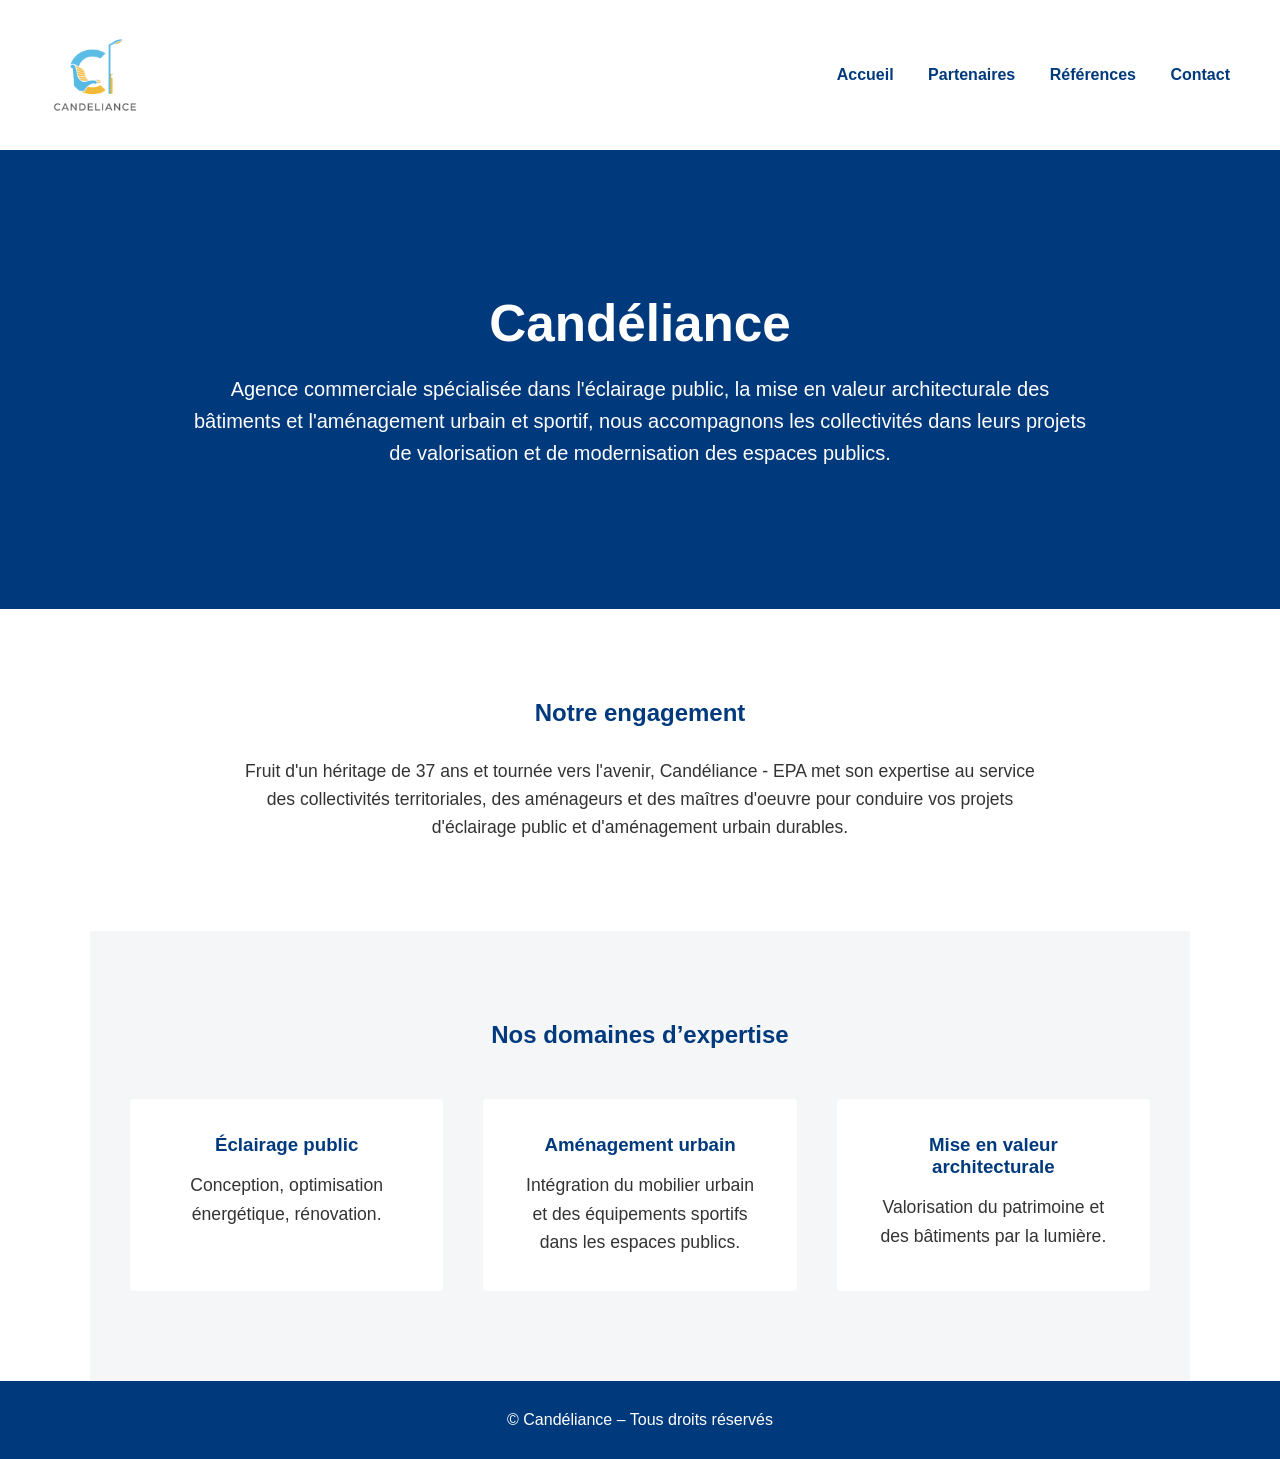
<file: index.html>
<!DOCTYPE html>
<html lang="fr">
<head>
    <meta charset="UTF-8">
    <title>Candéliance | Accueil</title>
    <link rel="stylesheet" href="style.css">
</head>

<body>

<header class="header">
    <img src="logo.png" alt="Candéliance" class="logo">

    <nav class="nav">
        <a href="index.html">Accueil</a>
        <a href="partenaires.html">Partenaires</a>
        <a href="references.html">Références</a>
        <a href="contact.html">Contact</a>
    </nav>
</header>

<section class="hero">
    <h1>Candéliance</h1>
    <p>
        Agence commerciale spécialisée dans l'éclairage public, la mise en valeur architecturale des bâtiments
        et l'aménagement urbain et sportif, nous accompagnons les collectivités dans leurs projets de valorisation et de
        modernisation des espaces publics.
    </p>
</section>

<section class="section">
    <h2>Notre engagement</h2>
    <p>
        Fruit d'un héritage de 37 ans et tournée vers l'avenir, Candéliance - EPA met son expertise au service des collectivités territoriales,
        des aménageurs et des maîtres d'oeuvre pour conduire vos projets d'éclairage public et d'aménagement urbain durables.
    </p>
</section>

<section class="section section-alt">
    <h2>Nos domaines d’expertise</h2>

    <div class="features">
        <div class="feature">
            <h3>Éclairage public</h3>
            <p>
                Conception, optimisation énergétique, rénovation.
                
            </p>
        </div>

        <div class="feature">
            <h3>Aménagement urbain</h3>
            <p>
                Intégration du mobilier urbain et des équipements sportifs
                dans les espaces publics.
            </p>
        </div>

        <div class="feature">
            <h3>Mise en valeur architecturale</h3>
            <p>
                Valorisation du patrimoine et des bâtiments par la lumière.
            </p>
        </div>
    </div>
</section>

<footer class="footer">
    © Candéliance – Tous droits réservés
</footer>

</body>
</html>
</file>
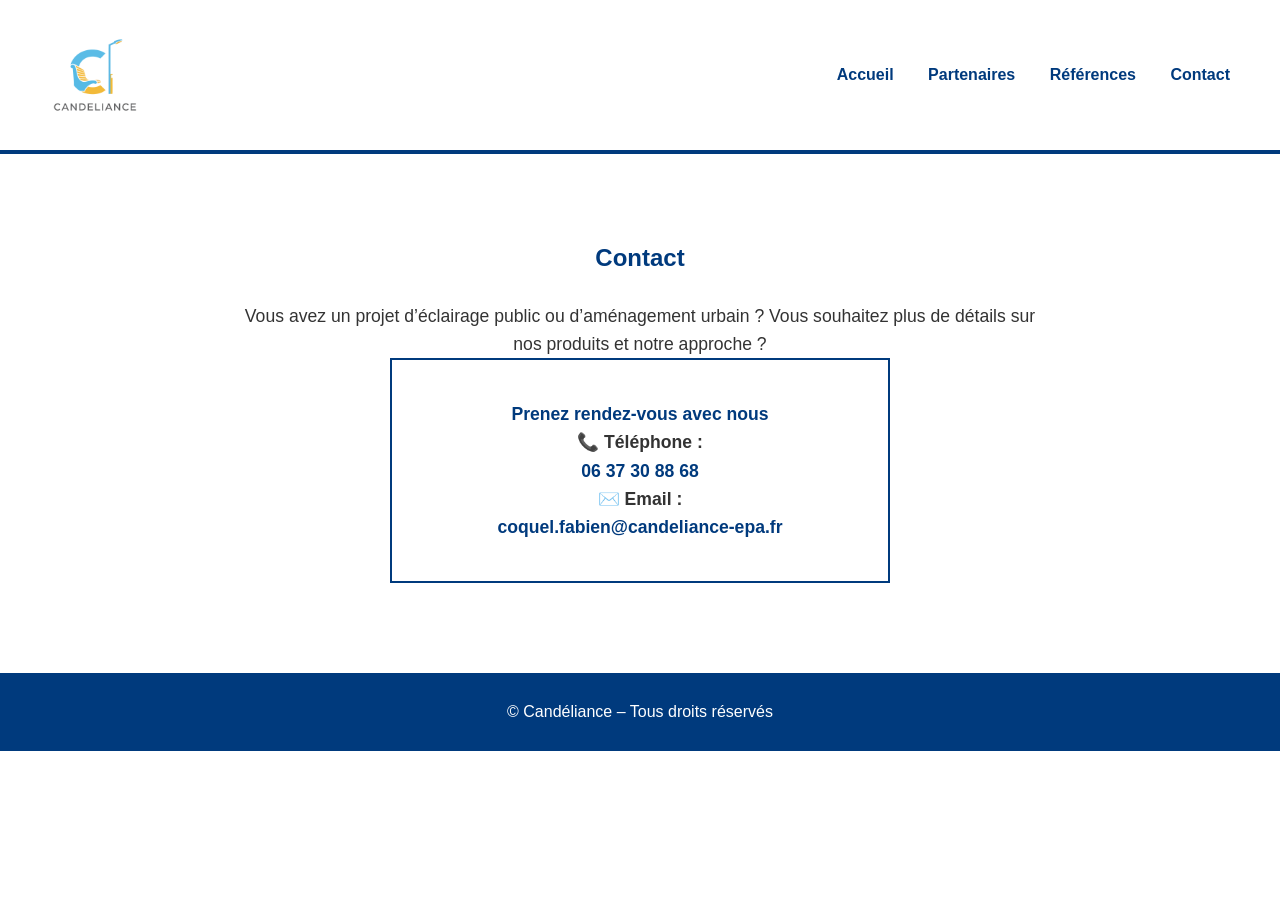
<file: contact.html>
<!DOCTYPE html>
<html lang="fr">
<head>
    <meta charset="UTF-8">
    <title>Candéliance | Contact</title>

    <!-- LIEN CSS CORRECT -->
    <link rel="stylesheet" href="style.css">
</head>

<body>

<header class="header">
    <img src="logo.png" alt="Candéliance" class="logo">

    <nav class="nav">
        <a href="index.html">Accueil</a>
        <a href="partenaires.html">Partenaires</a>
        <a href="references.html">Références</a>
        <a href="contact.html">Contact</a>
    </nav>
</header>

<section class="section section-contact">
    <h2>Contact</h2>

    <p class="contact-intro">
        Vous avez un projet d’éclairage public ou d’aménagement urbain ?  
        Vous souhaitez plus de détails sur nos produits et notre approche ?
    </p>

    <div class="contact-box">
        <p class="contact-highlight">
            Prenez rendez‑vous avec nous
        </p>

        <p>
            📞 <strong>Téléphone :</strong><br>
            <a href="tel:+33637308868">06&nbsp;37&nbsp;30&nbsp;88&nbsp;68</a>
        </p>

        <p>
            ✉️ <strong>Email :</strong><br>
            <a href="mailto:coquel.fabien@candeliance-epa.fr">
                coquel.fabien@candeliance-epa.fr
            </a>
        </p>
    </div>
</section>

<footer class="footer">
    © Candéliance – Tous droits réservés
</footer>

</body>
</html>
</file>
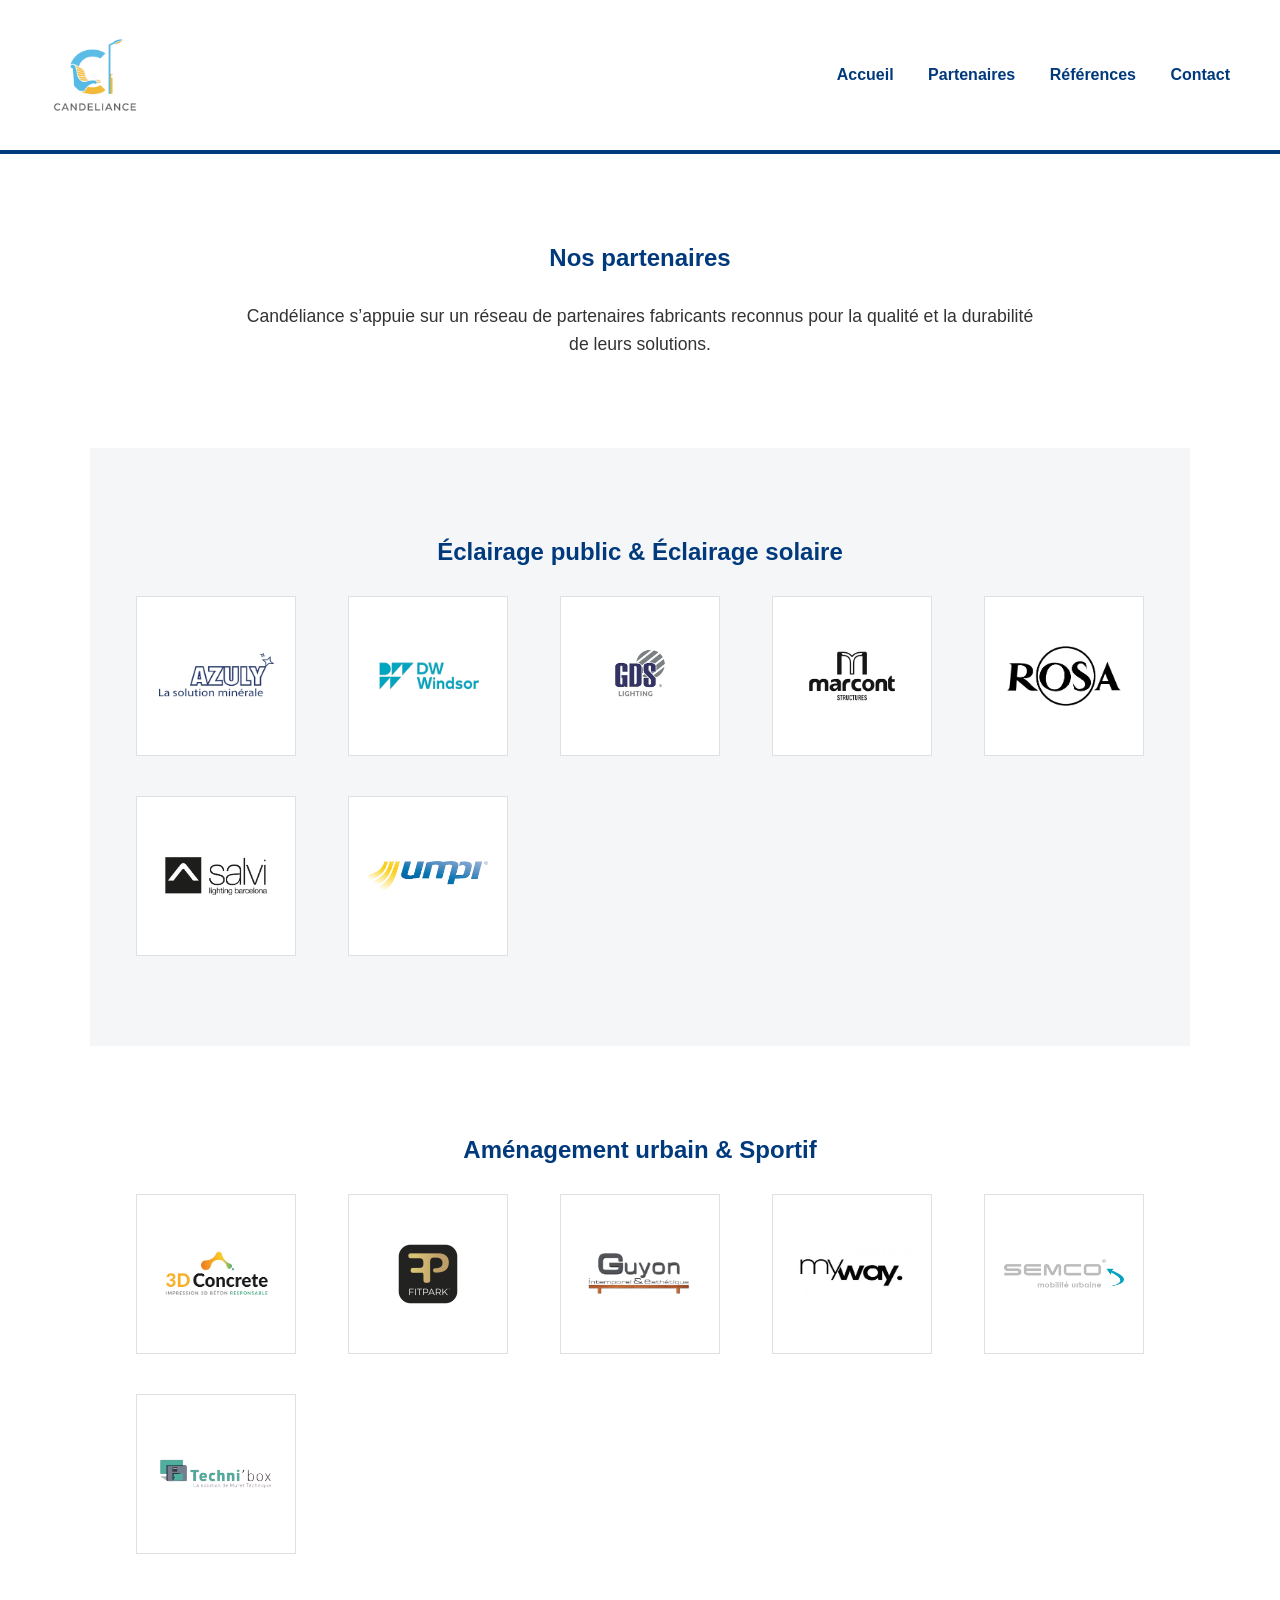
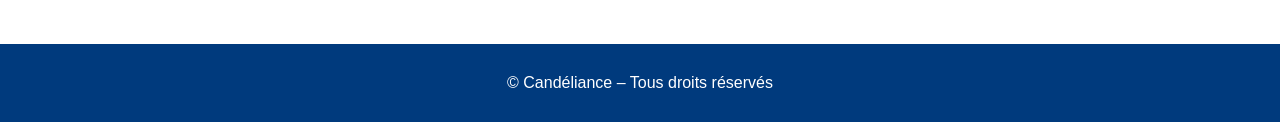
<file: partenaires.html>
<!DOCTYPE html>
<html lang="fr">
<head>
    <meta charset="UTF-8">
    <title>Candéliance | Partenaires</title>
    <link rel="stylesheet" href="style.css">
</head>

<body>

<header class="header">
    <img src="logo.png" alt="Candéliance" class="logo">

    <nav class="nav">
        <a href="index.html">Accueil</a>
        <a href="partenaires.html">Partenaires</a>
        <a href="references.html">Références</a>
        <a href="contact.html">Contact</a>
    </nav>
</header>

<section class="section">
    <h2>Nos partenaires</h2>
    <p>
        Candéliance s’appuie sur un réseau de partenaires fabricants
        reconnus pour la qualité et la durabilité de leurs solutions.
    </p>
</section>

<!-- ================= ÉCLAIRAGE PUBLIC ================= -->
<section class="section section-alt">
    <h2>Éclairage public & Éclairage solaire</h2>

<div class="partners-grid">
        <a href="https://www.azuly.fr" target="_blank" rel="noopener">
            <img src="logo_azuly.png" alt="Azuly">
        </a>


        <a href="https://www.dwwindsor.com" target="_blank" rel="noopener">
            <img src="logo_dw.png" alt="DW Windsor">
        </a>


    <a href="https://www.gdslighting.com/fr/" target="_blank" rel="noopener">
        <img src="logo_gds.png" alt="GDS Lighting">
    </a>

        
        <a href="https://www.marcont.ma" target="_blank" rel="noopener">
    <img src="logo_marcont.png" alt="Marcont">

   <a href="https://rosa.pl" target="_blank" rel="noopener">
            <img src="logo_rosa.png" alt="Rosa">
        </a>
            
    <a href="https://www.salvi.es/fr" target="_blank" rel="noopener">
            <img src="logo_salvi.png" alt="Salvi">
    </a>

        <a href="https://www.umpi.it" target="_blank" rel="noopener">
            <img src="logo_umpi.png" alt="Umpi">
        </a>
    </div>
</section>

<!-- ================= AMÉNAGEMENT URBAIN ================= -->
<section class="section">
    <h2>Aménagement urbain & Sportif</h2>

    <div class="partners-grid">
        <a href="https://3dconcrete.fr" target="_blank" rel="noopener">
            <img src="3D_logo.png" alt="3DConcrete">
            
        </a>
        <a href="https://www.fitpark.fr" target="_blank" rel="noopener">
            <img src="logo_fitpark.png" alt="Fitpark">
        </a>

        <a href="https://www.guyon-mobilier-urbain.com/" target="_blank" rel="noopener">
            <img src="logo_guyon.png" alt="Guyon">
        </a>

        <a href="https://myway-mu.com//" target="_blank" rel="noopener">
            <img src="logo_myway.png" alt="Myway">
        </a>
                
     <a href="https://www.semco.fr" target="_blank" rel="noopener">
            <img src="logo_semco.png" alt="Semco">
        </a>


        <a href="https://www.muret-technique.fr" target="_blank" rel="noopener">
            <img src="logo_techni.png" alt="Techni">
        </a>
    </div>
</section>

<footer class="footer">
    © Candéliance – Tous droits réservés
</footer>

</body>
</html>
</file>
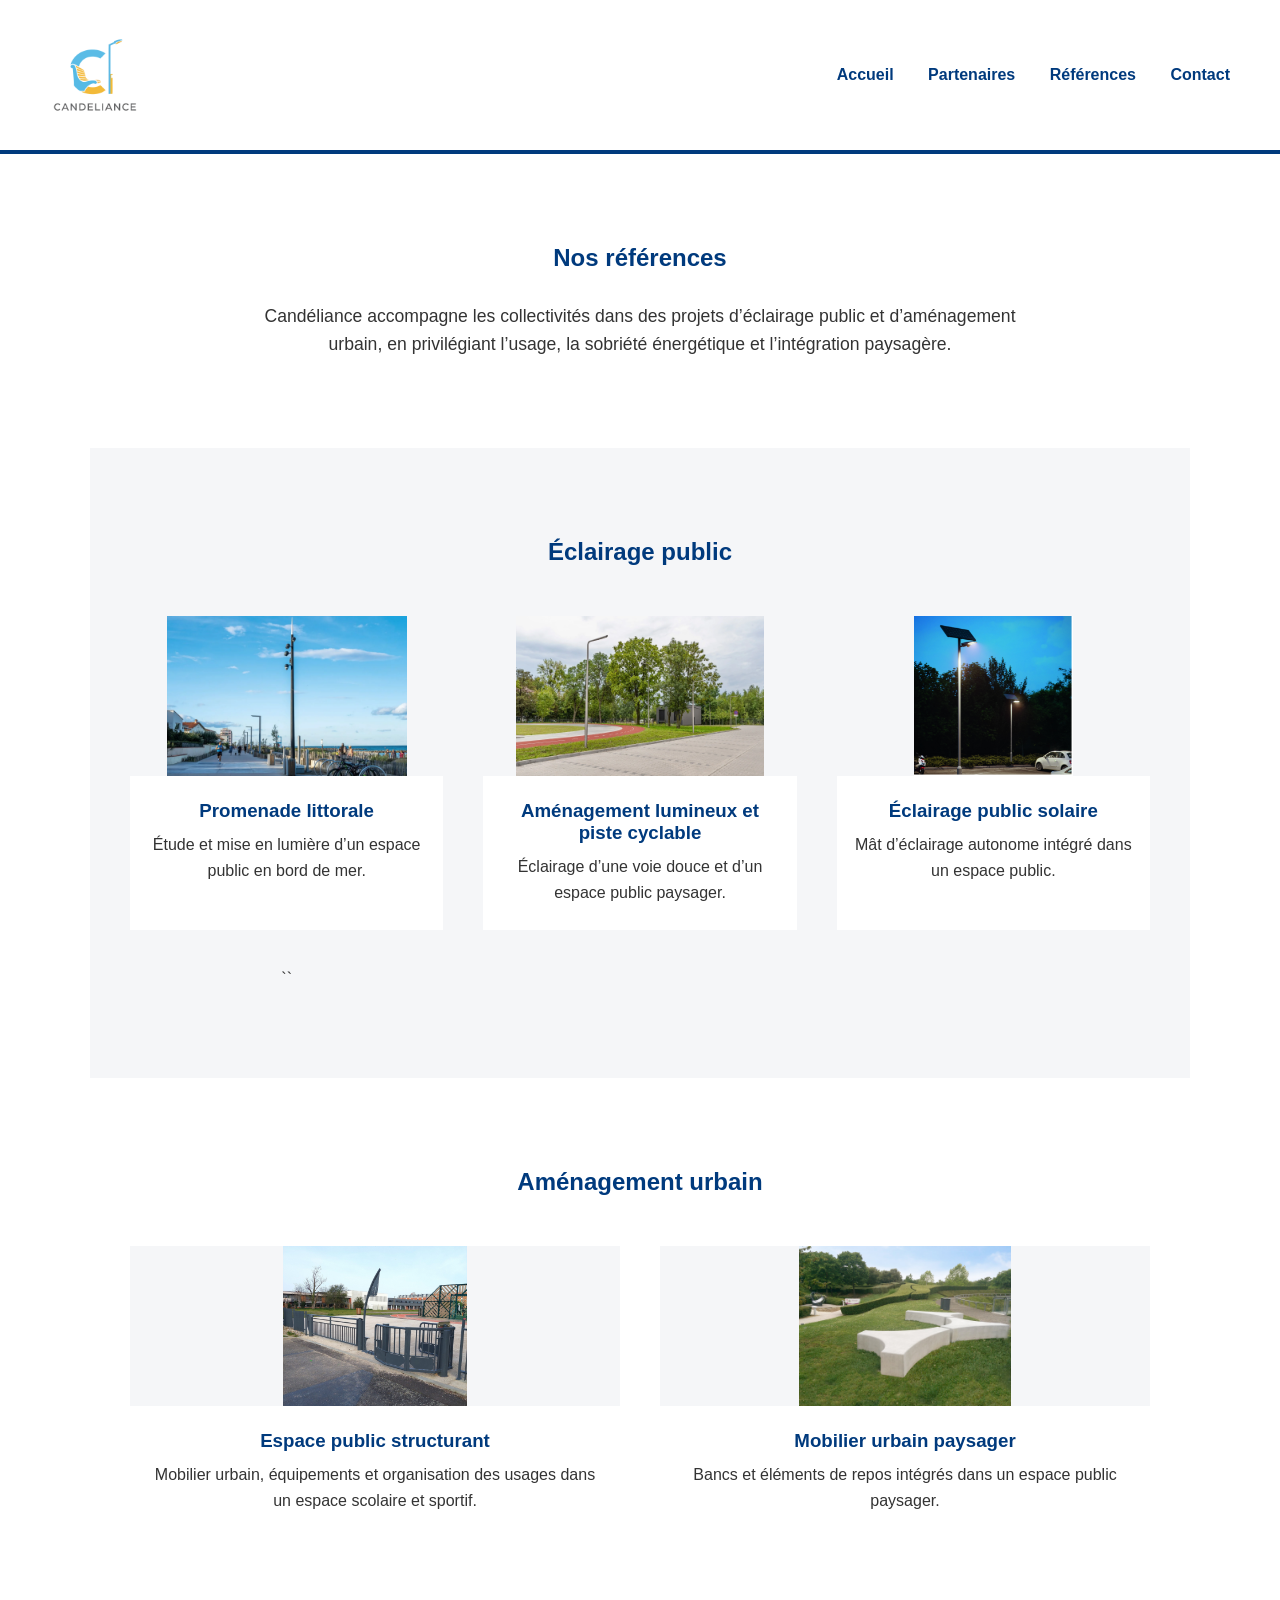
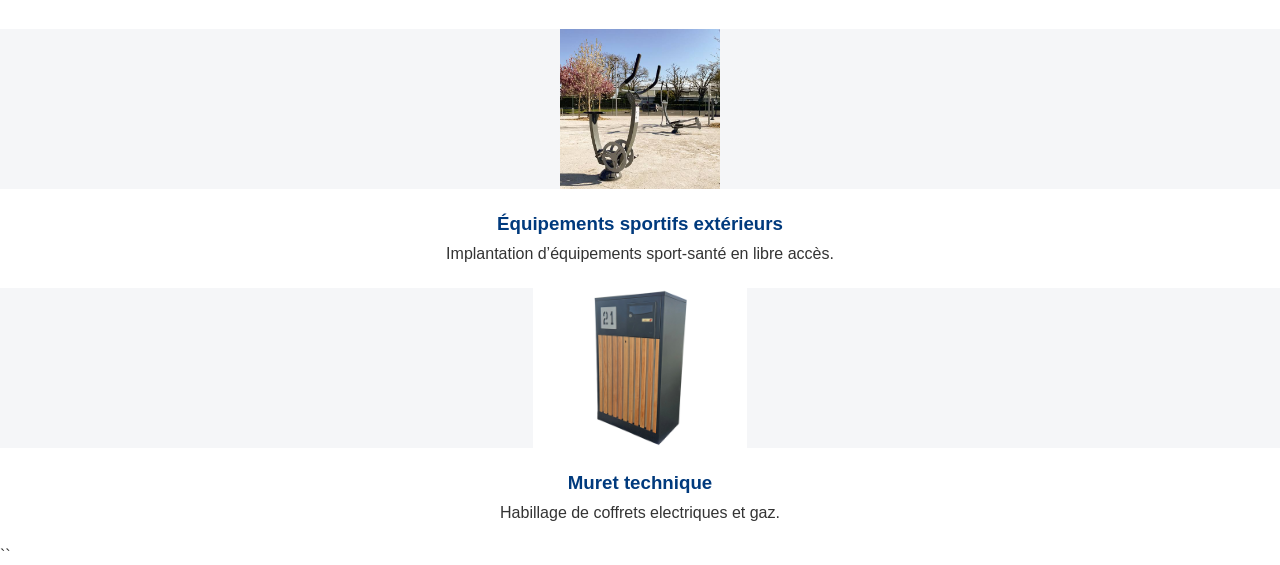
<file: references.html>
<!DOCTYPE html>
<html lang="fr">
<head>
    <meta charset="UTF-8">
    <title>Candéliance | Références</title>

    <!-- Lien CSS obligatoire -->
    <link rel="stylesheet" href="style.css">
</head>

<body>

<header class="header">
    <img src="logo.png" alt="Candéliance" class="logo">

    <nav class="nav">
        <a href="index.html">Accueil</a>
        <a href="partenaires.html">Partenaires</a>
        <a href="references.html">Références</a>
        <a href="contact.html">Contact</a>
    </nav>
</header>

<section class="section">
    <h2>Nos références</h2>
    <p>
        Candéliance accompagne les collectivités dans des projets
        d’éclairage public et d’aménagement urbain, en privilégiant
        l’usage, la sobriété énergétique et l’intégration paysagère.
    </p>
</section>

<!-- ================= ÉCLAIRAGE PUBLIC ================= -->
<section class="section section-alt references-block">
    <h2>Éclairage public</h2>

    <div class="projects-grid">

        <div class="project-card">
            <a href="#lightbox-azuly">
                <img src="azuly_photo.png" alt="Promenade littorale">
            </a>
            <h3>Promenade littorale</h3>
            <p>Étude et mise en lumière d’un espace public en bord de mer.</p>
        </div>

        <div class="project-card">
            <a href="#lightbox-rosa">
                <img src="rosa_photo.png" alt="Piste cyclable">
            </a>
            <h3>Aménagement lumineux et piste cyclable</h3>
            <p>Éclairage d’une voie douce et d’un espace public paysager.</p>
        </div>
        
<!-- DW WINDSOR -->
<div class="project-card">
    <a href="#lightbox-dw">
        <img src="dw_photo.png" alt="Éclairage public DW Windsor">
    </a>
    <h3>Éclairage public solaire</h3>
    <p>Mât d’éclairage autonome intégré dans un espace public.</p>
</div>
``
</section>

<!-- ================= AMÉNAGEMENT URBAIN ================= -->
<section class="section references-block">
    <h2>Aménagement urbain</h2>

    <div class="projects-grid">

        <!-- PROJET 1 -->
        <div class="project-card">
            <a href="#lightbox-selectif">
                <img src="selectif_opti.png" alt="Espace public structurant">
            </a>
            <h3>Espace public structurant</h3>
            <p>
                Mobilier urbain, équipements et organisation des usages
                dans un espace scolaire et sportif.
            </p>
        </div>

        <!-- PROJET 2 - GUYON -->
        <div class="project-card">
            <a href="#lightbox-guyon">
                <img src="guyon_photo.png" alt="Mobilier urbain paysager">
            </a>
            <h3>Mobilier urbain paysager</h3>
            <p>
                Bancs et éléments de repos intégrés dans un espace public paysager.
            </p>
        </div>

    </div>
</section>

    <!-- FITPARK -->
<div class="project-card">
    <a href="#lightbox-fitpark">
        <img src="fitpark_photo.png" alt="Équipements sportifs Fitpark">
    </a>
    <h3>Équipements sportifs extérieurs</h3>
    <p>Implantation d’équipements sport‑santé en libre accès.</p>
</div>

<!-- TECHNI -->
<div class="project-card">
    <a href="#lightbox-techni">
        <img src="techni_photo.png" alt="Mobilier urbain Techni">
    </a>
    <h3>Muret technique</h3>
    <p>Habillage de coffrets electriques et gaz.</p>
</div>
``
<!-- ================= LIGHTBOX ================= -->

<div id="lightbox-azuly" class="lightbox">
    <a href="#">
        <img src="azuly_photo.png" alt="Promenade littorale - éclairage public">
    </a>
</div>

<div id="lightbox-rosa" class="lightbox">
    <a href="#">
        <img src="rosa_photo.png" alt="Aménagement lumineux et piste cyclable">
    </a>
</div>
<!-- LIGHTBOX AMÉNAGEMENT -->
<div id="lightbox-selectif" class="lightbox">
    <a href="#">
        <img src="selectif_opti.png" alt="Espace public structurant – agrandissement">
    </a>
</div>
<!-- LIGHTBOX GUYON -->
<div id="lightbox-guyon" class="lightbox">
    <a href="#">
        <img src="guyon_photo.png" alt="Mobilier urbain Guyon – vue détaillée">
    </a>
</div>
<!-- LIGHTBOX DW -->
<div id="lightbox-dw" class="lightbox">
    <a href="#">
        <img src="dw_photo.png" alt="Éclairage public DW Windsor">
    </a>
</div>

<!-- LIGHTBOX FITPARK -->
<div id="lightbox-fitpark" class="lightbox">
    <a href="#">
        <img src="fitpark_photo.png" alt="Équipements sportifs Fitpark">
    </a>
</div>

<!-- LIGHTBOX TECHNI -->
<div id="lightbox-techni" class="lightbox">
    <a href="#">
        <img src="techni_photo.png" alt="Mobilier urbain Techni">
    </a>
</div>
</file>
<file: style.css>
* {
    margin: 0;
    padding: 0;
    box-sizing: border-box;
    font-family: Arial, Helvetica, sans-serif;
}

body {
    background: white;
    color: #333;
}

/* HEADER */
.header {
    display: flex;
    align-items: center;
    justify-content: space-between;
    padding: 30px 50px;
    border-bottom: 4px solid #003a7d;
}

.logo {
    height: 90px;
}

/* NAV */
.nav a {
    margin-left: 30px;
    text-decoration: none;
    font-weight: bold;
    color: #003a7d;
}

.nav a:hover {
    color: #e6b64c;
}

/* HERO */
.hero {
    background: #003a7d;
    color: white;
    text-align: center;
    padding: 140px 40px;
}

.hero h1 {
    font-size: 3.2rem;
    margin-bottom: 20px;
}

.hero p {
    max-width: 900px;
    margin: auto;
    font-size: 1.25rem;
    line-height: 1.6;
}

/* SECTIONS CENTRÉES */
.section {
    max-width: 1100px;
    margin: auto;
    padding: 90px 40px;
    text-align: center;
}

.section h2 {
    color: #003a7d;
    margin-bottom: 30px;
}

.section p {
    max-width: 800px;
    margin: auto;
    line-height: 1.6;
    font-size: 1.1rem;
}

/* SECTION ALT */
.section-alt {
    background: #f5f6f8;
}

/* DOMAINES */
.features {
    margin-top: 50px;
    display: grid;
    grid-template-columns: repeat(3, 1fr);
    gap: 40px;
}

.feature {
    background: white;
    padding: 35px;
    border-radius: 4px;
}

.feature h3 {
    margin-bottom: 15px;
    color: #003a7d;
}

/* FOOTER */
.footer {
    background: #003a7d;
    color: white;
    text-align: center;
    padding: 30px;
}
/* ===============================
   PARTENAIRES – TAILLE UNIFORME
=============================== */

.partners-grid {
    display: grid;
    grid-template-columns: repeat(auto-fit, minmax(160px, 1fr));
    gap: 40px;
    justify-items: center;
}

/* Carré identique pour TOUS les logos */
.partners-grid a {
    width: 160px;
    height: 160px;
    background: #ffffff;
    border: 1px solid #e0e0e0;

    display: flex;
    align-items: center;
    justify-content: center;

    transition: box-shadow 0.3s ease, transform 0.2s ease;
}

.partners-grid a:hover {
    box-shadow: 0 6px 18px rgba(0,0,0,0.12);
    transform: translateY(-4px);
}

/* ✅ CONTRÔLE STRICT DES LOGOS */
.partners-grid img {
    max-width: 120px;
    max-height: 60px;
    width: auto;
    height: auto;
    object-fit: contain;
}
/* ===============================
   PAGE CONTACT
=============================== */

.section-contact {
    text-align: center;
}

.contact-intro {
    max-width: 800px;
    margin: 0 auto 60px;
    font-size: 1.15rem;
    line-height: 1.6;
}

.contact-box {
    max-width: 500px;
    margin: auto;
    padding: 40px;
    border: 2px solid #003a7d;
    background: #ffffff;
}

.contact-highlight {
    font-size: 1.3rem;
    font-weight: bold;
    color: #003a7d;
    margin-bottom: 30px;
}

.contact-box a {
    color: #003a7d;
    font-weight: bold;
    text-decoration: none;
}

.contact-box a:hover {
    text-decoration: underline;
}
/* ===============================
   RÉFÉRENCES / PROJETS
=============================== */

.projects-grid {
    margin-top: 50px;
    display: grid;
    grid-template-columns: repeat(auto-fit, minmax(280px, 1fr));
    gap: 40px;
}

.project-card {
    background: white;
    text-align: center;
}

.project-card img {
    width: 100%;
    height: 160px;          /* ✅ hauteur réduite */
    object-fit: contain;    /* ✅ plus de découpe */
    background: #f5f6f8;    /* optionnel : cadre clair */
}
``
}

.project-card h3 {
    margin: 20px 15px 10px;
    color: #003a7d;
}

.project-card p {
    margin: 0 15px 25px;
    font-size: 1rem;
}
/* ===============================
   RÉFÉRENCES / GRILLE PROJETS
=============================== */

.projects-grid {
    margin-top: 50px;
    display: grid;
    grid-template-columns: repeat(auto-fit, minmax(280px, 1fr));
    gap: 40px;
}

.project-card {
    background: #ffffff;
    text-align: center;
}

.project-card img {
    width: 100%;
    height: 160px;          /* Taille raisonnable */
    object-fit: contain;    /* Image complète, pas coupée */
    background: #f5f6f8;
    cursor: zoom-in;
}

.project-card h3 {
    margin: 20px 15px 10px;
    color: #003a7d;
}

.project-card p {
    margin: 0 15px 25px;
}

/* ===============================
   LIGHTBOX (AGRANDISSEMENT)
=============================== */

.lightbox {
    position: fixed;
    top: 0;
    left: 0;
    width: 100%;
    height: 100%;
    background: rgba(0,0,0,0.85);
    display: none;
    align-items: center;
    justify-content: center;
    z-index: 1000;
}

.lightbox:target {
    display: flex;
}

.lightbox img {
    max-width: 90%;
    max-height: 90%;
    object-fit: contain;
    box-shadow: 0 0 30px rgba(0,0,0,0.6);
}

/* Fermeture au clic */
.lightbox a {
    color: white;
    text-decoration: none;
}
/* Séparation claire des grandes catégories de références */
.references-block {
    margin-top: 80px;
}

.catalog-button {
    display: inline-block;
    margin-top: 10px;
    padding: 6px 14px;
    font-size: 0.85rem;
    background-color: #0B5FFF;
    color: white;
    border-radius: 20px;
    text-decoration: none;
}

.catalog-button:hover {
    background-color: #143A70;
}

.partner-card a {
    text-decoration: none;
}
``
.catalog-icon {
    display: inline-flex;
    align-items: center;
    justify-content: center;
    margin-top: 10px;
    width: 34px;
    height: 34px;
    border-radius: 50%;
    border: 1px solid #0B5FFF;
    color: #0B5FFF;
    transition: all 0.2s ease;
}

.catalog-icon:hover {
    background-color: #0B5FFF;
    color: white;
}

.catalog-icon svg {
    width: 18px;
    height: 18px;
}

.partner-card {
    text-align: center;
}
.section {
    max-width: 1100px;
    margin: auto;
}
``
</file>
